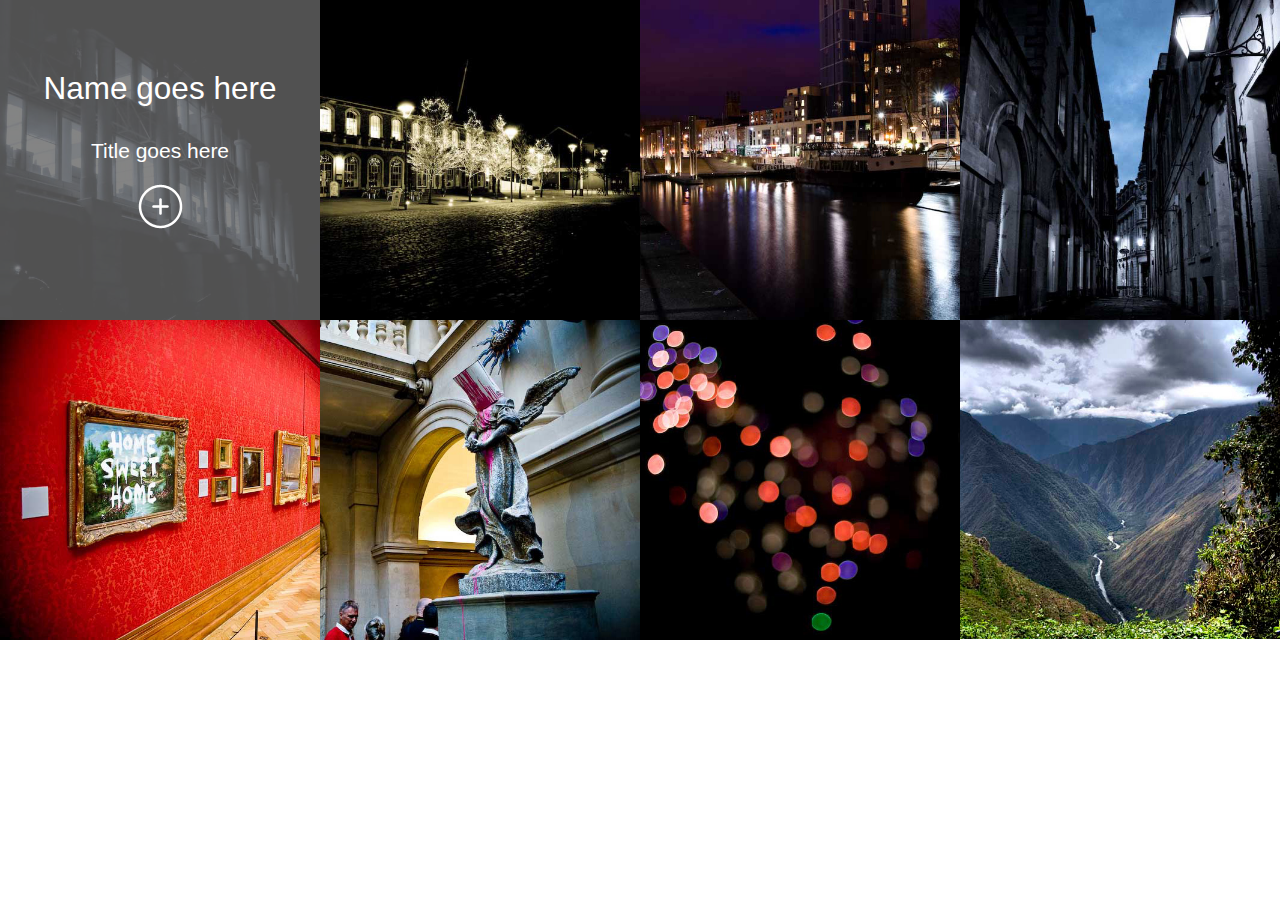
<file: index.html>
<!DOCTYPE html PUBLIC "-//W3C//DTD XHTML 1.0 Strict//EN"
	"http://www.w3.org/TR/xhtml1/DTD/xhtml1-strict.dtd">

<html xmlns="http://www.w3.org/1999/xhtml">
<head>
	<title>Responsive Image Profile</title>
	<meta name="viewport" content="initial-scale=1">
	<link rel="stylesheet" type="text/css" href="css/normalize.css" media="screen">
	<link rel="stylesheet" type="text/css" href="css/layout.css" media="screen">
</head>

<body>
	<div class="moduleProfiles">
	    <div class="profile">
			<a href="#" class="openDescription"><img src="images/pic-1.jpg" class="profilePicture" alt=""></a>
			<div class="profileDescription">
				<p class="name">Name goes here</p>
				<p class="jobtitle">Title goes here</p>
				<a href="#" class="openProfileContent">
					<img src="images/icon-desktop-expand.png" class="expandProfile-desktop" alt="expand profile">
				</a>
			</div>
		</div>
		<div class="profile">
			<a href="#" class="openDescription"><img src="images/pic-2.jpg" class="profilePicture" alt=""></a>
			<div class="profileDescription">
				<p class="name">Name goes here</p>
				<p class="jobtitle">Title goes here</p>
				<a href="#" class="openProfileContent">
					<img src="images/icon-desktop-expand.png" class="expandProfile-desktop" alt="expand profile">
				</a>
			</div>
		</div>
		<div class="profile">
			<a href="#" class="openDescription"><img src="images/pic-3.jpg" class="profilePicture" alt=""></a>
			<div class="profileDescription">
				<p class="name">Name goes here</p>
				<p class="jobtitle">Title goes here</p>
				<a href="#" class="openProfileContent">
					<img src="images/icon-desktop-expand.png" class="expandProfile-desktop" alt="expand profile">
				</a>
			</div>
		</div>
		<div class="profile">
			<a href="#" class="openDescription"><img src="images/pic-4.jpg" class="profilePicture" alt=""></a>
			<div class="profileDescription">
				<p class="name">Name goes here</p>
				<p class="jobtitle">Title goes here</p>
				<a href="#" class="openProfileContent">
					<img src="images/icon-desktop-expand.png" class="expandProfile-desktop" alt="expand profile">
				</a>
			</div>
		</div>
		<div class="profile">
			<a href="#" class="openDescription"><img src="images/pic-5.jpg" class="profilePicture" alt=""></a>
			<div class="profileDescription">
				<p class="name">Name goes here</p>
				<p class="jobtitle">Title goes here</p>
				<a href="#" class="openProfileContent">
					<img src="images/icon-desktop-expand.png" class="expandProfile-desktop" alt="expand profile">
				</a>
			</div>
		</div>
		<div class="profile">
			<a href="#" class="openDescription"><img src="images/pic-6.jpg" class="profilePicture" alt=""></a>
			<div class="profileDescription">
				<p class="name">Name goes here</p>
				<p class="jobtitle">Title goes here</p>
				<a href="#" class="openProfileContent">
					<img src="images/icon-desktop-expand.png" class="expandProfile-desktop" alt="expand profile">
				</a>
			</div>
		</div>
		<div class="profile">
			<a href="#" class="openDescription"><img src="images/pic-7.jpg" class="profilePicture" alt=""></a>
			<div class="profileDescription">
				<p class="name">Name goes here</p>
				<p class="jobtitle">Title goes here</p>
				<a href="#" class="openProfileContent">
					<img src="images/icon-desktop-expand.png" class="expandProfile-desktop" alt="expand profile">
				</a>
			</div>
		</div>
		<div class="profile">
			<a href="#" class="openDescription"><img src="images/pic-8.jpg" class="profilePicture" alt=""></a>
			<div class="profileDescription">
				<p class="name">Name goes here</p>
				<p class="jobtitle">Title goes here</p>
				<a href="#" class="openProfileContent">
					<img src="images/icon-desktop-expand.png" class="expandProfile-desktop" alt="expand profile">
				</a>
			</div>
		</div>
	</div>
	
	<div class='clear'></div>
	
	<div class="profileContentWrapper">
		<div class="moduleProfileContents profile-1">
			<a href="#" class="closeProfile">
				<img class="desktop" src="images/icon-desktop-close.png">
				<img class="mobile" src="images/icon-mobile-close.png">
			</a>
			<div class="clear">&nbsp;</div>
			<div class="profileContent">
				<div class="construct-site-margin">
					<div class="grid_6">
						<p class="name">Name goes here</p>
						<p class="jobtitle">Title goes here</p>
						<div class="quote">
							<p class="lead">Lorem ipsum dolor sit amet, consectetur adipiscing elit. Maecenas pulvinar, urna ut feugiat rutrum, metus ligula tincidunt dui, id fringilla quam odio ut nisi. Ut purus risus.</p>
						</div>
					</div>
					<div class="grid_6 biography">
						<p>Donec pulvinar risus vestibulum leo lobortis tempus. Vestibulum nulla justo, tempor vitae tristique bibendum, mollis sit amet nisi. Mauris turpis felis, pharetra ut venenatis sed, condimentum quis libero. Morbi nec enim neque. Etiam vestibulum porta dolor. Suspendisse at tellus sem. Vestibulum a pulvinar lectus.</p>

						<p>Integer eu ligula feugiat, tempus ante eget, posuere lorem. Nulla eu suscipit mauris, a imperdiet arcu. Pellentesque non ultricies quam. Vivamus vel imperdiet turpis. Pellentesque sed tristique nulla, quis pellentesque sem.</p>

						<p>Donec pulvinar risus vestibulum leo lobortis tempus. Vestibulum nulla justo, tempor vitae tristique bibendum, mollis sit amet nisi. Mauris turpis felis, pharetra ut venenatis sed, condimentum quis</p>
					</div>
					<div class="clear">&nbsp;</div>
				</div>
			</div>
		</div>
		<div class="moduleProfileContents profile-2">
			<a href="#" class="closeProfile">
				<img class="desktop" src="images/icon-desktop-close.png">
				<img class="mobile" src="images/icon-mobile-close.png">
			</a>
			<div class="clear">&nbsp;</div>
			<div class="profileContent">
				<div class="construct-site-margin">
					<div class="leftCol">
						<p class="name">Name goes here</p>
						<p class="jobtitle">Title goes here</p>
						<div class="quote">
							<p class="lead">Lorem ipsum dolor sit amet, consectetur adipiscing elit. Maecenas pulvinar, urna ut feugiat rutrum, metus ligula tincidunt dui, id fringilla quam odio ut nisi. Ut purus risus.</p>
						</div>
					</div>
					<div class="rightCol biography">
						<p>Donec pulvinar risus vestibulum leo lobortis tempus. Vestibulum nulla justo, tempor vitae tristique bibendum, mollis sit amet nisi. Mauris turpis felis, pharetra ut venenatis sed, condimentum quis libero. Morbi nec enim neque. Etiam vestibulum porta dolor. Suspendisse at tellus sem. Vestibulum a pulvinar lectus.</p>

						<p>Integer eu ligula feugiat, tempus ante eget, posuere lorem. Nulla eu suscipit mauris, a imperdiet arcu. Pellentesque non ultricies quam. Vivamus vel imperdiet turpis. Pellentesque sed tristique nulla, quis pellentesque sem.</p>

						<p>Donec pulvinar risus vestibulum leo lobortis tempus. Vestibulum nulla justo, tempor vitae tristique bibendum, mollis sit amet nisi. Mauris turpis felis, pharetra ut venenatis sed, condimentum quis</p>
					</div>
					<div class="clear">&nbsp;</div>
				</div>
			</div>
		</div>
		<div class="moduleProfileContents profile-3">
			<a href="#" class="closeProfile">
				<img class="desktop" src="images/icon-desktop-close.png">
				<img class="mobile" src="images/icon-mobile-close.png">
			</a>
			<div class="clear">&nbsp;</div>
			<div class="profileContent">
				<div class="construct-site-margin">
					<div class="leftCol">
						<p class="name">Name goes here</p>
						<p class="jobtitle">Title goes here</p>
						<div class="quote">
							<p class="lead">Lorem ipsum dolor sit amet, consectetur adipiscing elit. Maecenas pulvinar, urna ut feugiat rutrum, metus ligula tincidunt dui, id fringilla quam odio ut nisi. Ut purus risus.</p>
						</div>
					</div>
					<div class="rightCol biography">
						<p>Donec pulvinar risus vestibulum leo lobortis tempus. Vestibulum nulla justo, tempor vitae tristique bibendum, mollis sit amet nisi. Mauris turpis felis, pharetra ut venenatis sed, condimentum quis libero. Morbi nec enim neque. Etiam vestibulum porta dolor. Suspendisse at tellus sem. Vestibulum a pulvinar lectus.</p>

						<p>Integer eu ligula feugiat, tempus ante eget, posuere lorem. Nulla eu suscipit mauris, a imperdiet arcu. Pellentesque non ultricies quam. Vivamus vel imperdiet turpis. Pellentesque sed tristique nulla, quis pellentesque sem.</p>

						<p>Donec pulvinar risus vestibulum leo lobortis tempus. Vestibulum nulla justo, tempor vitae tristique bibendum, mollis sit amet nisi. Mauris turpis felis, pharetra ut venenatis sed, condimentum quis</p>
					</div>
					<div class="clear">&nbsp;</div>
				</div>
			</div>
		</div>
		<div class="moduleProfileContents profile-4">
			<a href="#" class="closeProfile">
				<img class="desktop" src="images/icon-desktop-close.png">
				<img class="mobile" src="images/icon-mobile-close.png">
			</a>
			<div class="clear">&nbsp;</div>
			<div class="profileContent">
				<div class="construct-site-margin">
					<div class="leftCol">
						<p class="name">Name goes here</p>
						<p class="jobtitle">Title goes here</p>
						<div class="quote">
							<p class="lead">Lorem ipsum dolor sit amet, consectetur adipiscing elit. Maecenas pulvinar, urna ut feugiat rutrum, metus ligula tincidunt dui, id fringilla quam odio ut nisi. Ut purus risus.</p>
						</div>
					</div>
					<div class="rightCol biography">
						<p>Donec pulvinar risus vestibulum leo lobortis tempus. Vestibulum nulla justo, tempor vitae tristique bibendum, mollis sit amet nisi. Mauris turpis felis, pharetra ut venenatis sed, condimentum quis libero. Morbi nec enim neque. Etiam vestibulum porta dolor. Suspendisse at tellus sem. Vestibulum a pulvinar lectus.</p>

						<p>Integer eu ligula feugiat, tempus ante eget, posuere lorem. Nulla eu suscipit mauris, a imperdiet arcu. Pellentesque non ultricies quam. Vivamus vel imperdiet turpis. Pellentesque sed tristique nulla, quis pellentesque sem.</p>

						<p>Donec pulvinar risus vestibulum leo lobortis tempus. Vestibulum nulla justo, tempor vitae tristique bibendum, mollis sit amet nisi. Mauris turpis felis, pharetra ut venenatis sed, condimentum quis</p>
					</div>
					<div class="clear">&nbsp;</div>
				</div>
			</div>
		</div>
		<div class="moduleProfileContents profile-5">
			<a href="#" class="closeProfile">
				<img class="desktop" src="images/icon-desktop-close.png">
				<img class="mobile" src="images/icon-mobile-close.png">
			</a>
			<div class="clear">&nbsp;</div>
			<div class="profileContent">
				<div class="construct-site-margin">
					<div class="leftCol">
						<p class="name">Name goes here</p>
						<p class="jobtitle">Title goes here</p>
						<div class="quote">
							<p class="lead">Lorem ipsum dolor sit amet, consectetur adipiscing elit. Maecenas pulvinar, urna ut feugiat rutrum, metus ligula tincidunt dui, id fringilla quam odio ut nisi. Ut purus risus.</p>
						</div>
					</div>
					<div class="rightCol biography">
						<p>Donec pulvinar risus vestibulum leo lobortis tempus. Vestibulum nulla justo, tempor vitae tristique bibendum, mollis sit amet nisi. Mauris turpis felis, pharetra ut venenatis sed, condimentum quis libero. Morbi nec enim neque. Etiam vestibulum porta dolor. Suspendisse at tellus sem. Vestibulum a pulvinar lectus.</p>

						<p>Integer eu ligula feugiat, tempus ante eget, posuere lorem. Nulla eu suscipit mauris, a imperdiet arcu. Pellentesque non ultricies quam. Vivamus vel imperdiet turpis. Pellentesque sed tristique nulla, quis pellentesque sem.</p>

						<p>Donec pulvinar risus vestibulum leo lobortis tempus. Vestibulum nulla justo, tempor vitae tristique bibendum, mollis sit amet nisi. Mauris turpis felis, pharetra ut venenatis sed, condimentum quis</p>
					</div>
					<div class="clear">&nbsp;</div>
				</div>
			</div>
		</div>
		<div class="moduleProfileContents profile-6">
			<a href="#" class="closeProfile">
				<img class="desktop" src="images/icon-desktop-close.png">
				<img class="mobile" src="images/icon-mobile-close.png">
			</a>
			<div class="clear">&nbsp;</div>
			<div class="profileContent">
				<div class="construct-site-margin">
					<div class="leftCol">
						<p class="name">Name goes here</p>
						<p class="jobtitle">Title goes here</p>
						<div class="quote">
							<p class="lead">Lorem ipsum dolor sit amet, consectetur adipiscing elit. Maecenas pulvinar, urna ut feugiat rutrum, metus ligula tincidunt dui, id fringilla quam odio ut nisi. Ut purus risus.</p>
						</div>
					</div>
					<div class="rightCol biography">
						<p>Donec pulvinar risus vestibulum leo lobortis tempus. Vestibulum nulla justo, tempor vitae tristique bibendum, mollis sit amet nisi. Mauris turpis felis, pharetra ut venenatis sed, condimentum quis libero. Morbi nec enim neque. Etiam vestibulum porta dolor. Suspendisse at tellus sem. Vestibulum a pulvinar lectus.</p>

						<p>Integer eu ligula feugiat, tempus ante eget, posuere lorem. Nulla eu suscipit mauris, a imperdiet arcu. Pellentesque non ultricies quam. Vivamus vel imperdiet turpis. Pellentesque sed tristique nulla, quis pellentesque sem.</p>

						<p>Donec pulvinar risus vestibulum leo lobortis tempus. Vestibulum nulla justo, tempor vitae tristique bibendum, mollis sit amet nisi. Mauris turpis felis, pharetra ut venenatis sed, condimentum quis</p>
					</div>
					<div class="clear">&nbsp;</div>
				</div>
			</div>
		</div>
		<div class="moduleProfileContents profile-7">
			<a href="#" class="closeProfile">
				<img class="desktop" src="images/icon-desktop-close.png">
				<img class="mobile" src="images/icon-mobile-close.png">
			</a>
			<div class="clear">&nbsp;</div>
			<div class="profileContent">
				<div class="construct-site-margin">
					<div class="grid_6">
						<p class="name">Name goes here</p>
						<p class="jobtitle">Title goes here</p>
						<div class="quote">
							<p class="lead">Lorem ipsum dolor sit amet, consectetur adipiscing elit. Maecenas pulvinar, urna ut feugiat rutrum, metus ligula tincidunt dui, id fringilla quam odio ut nisi. Ut purus risus.</p>
						</div>
					</div>
					<div class="grid_6 biography">
						<p>Donec pulvinar risus vestibulum leo lobortis tempus. Vestibulum nulla justo, tempor vitae tristique bibendum, mollis sit amet nisi. Mauris turpis felis, pharetra ut venenatis sed, condimentum quis libero. Morbi nec enim neque. Etiam vestibulum porta dolor. Suspendisse at tellus sem. Vestibulum a pulvinar lectus.</p>

						<p>Integer eu ligula feugiat, tempus ante eget, posuere lorem. Nulla eu suscipit mauris, a imperdiet arcu. Pellentesque non ultricies quam. Vivamus vel imperdiet turpis. Pellentesque sed tristique nulla, quis pellentesque sem.</p>

						<p>Donec pulvinar risus vestibulum leo lobortis tempus. Vestibulum nulla justo, tempor vitae tristique bibendum, mollis sit amet nisi. Mauris turpis felis, pharetra ut venenatis sed, condimentum quis</p>
					</div>
					<div class="clear">&nbsp;</div>
				</div>
			</div>
		</div>
		<div class="moduleProfileContents profile-8">
			<a href="#" class="closeProfile">
				<img class="desktop" src="images/icon-desktop-close.png">
				<img class="mobile" src="images/icon-mobile-close.png">
			</a>
			<div class="clear">&nbsp;</div>
			<div class="profileContent">
				<div class="construct-site-margin">
					<div class="leftCol">
						<p class="name">Name goes here</p>
						<p class="jobtitle">Title goes here</p>
						<div class="quote">
							<p class="lead">Lorem ipsum dolor sit amet, consectetur adipiscing elit. Maecenas pulvinar, urna ut feugiat rutrum, metus ligula tincidunt dui, id fringilla quam odio ut nisi. Ut purus risus.</p>
						</div>
					</div>
					<div class="rightCol biography">
						<p>Donec pulvinar risus vestibulum leo lobortis tempus. Vestibulum nulla justo, tempor vitae tristique bibendum, mollis sit amet nisi. Mauris turpis felis, pharetra ut venenatis sed, condimentum quis libero. Morbi nec enim neque. Etiam vestibulum porta dolor. Suspendisse at tellus sem. Vestibulum a pulvinar lectus.</p>

						<p>Integer eu ligula feugiat, tempus ante eget, posuere lorem. Nulla eu suscipit mauris, a imperdiet arcu. Pellentesque non ultricies quam. Vivamus vel imperdiet turpis. Pellentesque sed tristique nulla, quis pellentesque sem.</p>

						<p>Donec pulvinar risus vestibulum leo lobortis tempus. Vestibulum nulla justo, tempor vitae tristique bibendum, mollis sit amet nisi. Mauris turpis felis, pharetra ut venenatis sed, condimentum quis</p>
					</div>
					<div class="clear">&nbsp;</div>
				</div>
			</div>
		</div>
		<div class="moduleProfileContents profile-9">
			<a href="#" class="closeProfile">
				<img class="desktop" src="images/icon-desktop-close.png">
				<img class="mobile" src="images/icon-mobile-close.png">
			</a>
			<div class="clear">&nbsp;</div>
			<div class="profileContent">
				<div class="construct-site-margin">
					<div class="leftCol">
						<p class="name">Name goes here</p>
						<p class="jobtitle">Title goes here</p>
						<div class="quote">
							<p class="lead">Lorem ipsum dolor sit amet, consectetur adipiscing elit. Maecenas pulvinar, urna ut feugiat rutrum, metus ligula tincidunt dui, id fringilla quam odio ut nisi. Ut purus risus.</p>
						</div>
					</div>
					<div class="rightCol biography">
						<p>Donec pulvinar risus vestibulum leo lobortis tempus. Vestibulum nulla justo, tempor vitae tristique bibendum, mollis sit amet nisi. Mauris turpis felis, pharetra ut venenatis sed, condimentum quis libero. Morbi nec enim neque. Etiam vestibulum porta dolor. Suspendisse at tellus sem. Vestibulum a pulvinar lectus.</p>

						<p>Integer eu ligula feugiat, tempus ante eget, posuere lorem. Nulla eu suscipit mauris, a imperdiet arcu. Pellentesque non ultricies quam. Vivamus vel imperdiet turpis. Pellentesque sed tristique nulla, quis pellentesque sem.</p>

						<p>Donec pulvinar risus vestibulum leo lobortis tempus. Vestibulum nulla justo, tempor vitae tristique bibendum, mollis sit amet nisi. Mauris turpis felis, pharetra ut venenatis sed, condimentum quis</p>
					</div>
					<div class="clear">&nbsp;</div>
				</div>
			</div>
		</div>
		<div class="moduleProfileContents profile-10">
			<a href="#" class="closeProfile">
				<img class="desktop" src="images/icon-desktop-close.png">
				<img class="mobile" src="images/icon-mobile-close.png">
			</a>
			<div class="clear">&nbsp;</div>
			<div class="profileContent">
				<div class="construct-site-margin">
					<div class="grid_6">
						<p class="name">Name goes here</p>
						<p class="jobtitle">Title goes here</p>
						<div class="quote">
							<p class="lead">Lorem ipsum dolor sit amet, consectetur adipiscing elit. Maecenas pulvinar, urna ut feugiat rutrum, metus ligula tincidunt dui, id fringilla quam odio ut nisi. Ut purus risus.</p>
						</div>
					</div>
					<div class="grid_6">
						<p>Donec pulvinar risus vestibulum leo lobortis tempus. Vestibulum nulla justo, tempor vitae tristique bibendum, mollis sit amet nisi. Mauris turpis felis, pharetra ut venenatis sed, condimentum quis libero. Morbi nec enim neque. Etiam vestibulum porta dolor. Suspendisse at tellus sem. Vestibulum a pulvinar lectus.</p>

						<p>Integer eu ligula feugiat, tempus ante eget, posuere lorem. Nulla eu suscipit mauris, a imperdiet arcu. Pellentesque non ultricies quam. Vivamus vel imperdiet turpis. Pellentesque sed tristique nulla, quis pellentesque sem.</p>

						<p>Donec pulvinar risus vestibulum leo lobortis tempus. Vestibulum nulla justo, tempor vitae tristique bibendum, mollis sit amet nisi. Mauris turpis felis, pharetra ut venenatis sed, condimentum quis</p>
					</div>
					<div class="clear">&nbsp;</div>
				</div>
			</div>
		</div>
		<div class="moduleProfileContents profile-11">
			<a href="#" class="closeProfile">
				<img class="desktop" src="images/icon-desktop-close.png">
				<img class="mobile" src="images/icon-mobile-close.png">
			</a>
			<div class="clear">&nbsp;</div>
			<div class="profileContent">
				<div class="construct-site-margin">
					<div class="leftCol">
						<p class="name">Name goes here</p>
						<p class="jobtitle">Title goes here</p>
						<div class="quote">
							<p class="lead">Lorem ipsum dolor sit amet, consectetur adipiscing elit. Maecenas pulvinar, urna ut feugiat rutrum, metus ligula tincidunt dui, id fringilla quam odio ut nisi. Ut purus risus.</p>
						</div>
					</div>
					<div class="rightCol biography">
						<p>Donec pulvinar risus vestibulum leo lobortis tempus. Vestibulum nulla justo, tempor vitae tristique bibendum, mollis sit amet nisi. Mauris turpis felis, pharetra ut venenatis sed, condimentum quis libero. Morbi nec enim neque. Etiam vestibulum porta dolor. Suspendisse at tellus sem. Vestibulum a pulvinar lectus.</p>

						<p>Integer eu ligula feugiat, tempus ante eget, posuere lorem. Nulla eu suscipit mauris, a imperdiet arcu. Pellentesque non ultricies quam. Vivamus vel imperdiet turpis. Pellentesque sed tristique nulla, quis pellentesque sem.</p>

						<p>Donec pulvinar risus vestibulum leo lobortis tempus. Vestibulum nulla justo, tempor vitae tristique bibendum, mollis sit amet nisi. Mauris turpis felis, pharetra ut venenatis sed, condimentum quis</p>
					</div>
					<div class="clear">&nbsp;</div>
				</div>
			</div>
		</div>
		<div class="moduleProfileContents profile-12">
			<a href="#" class="closeProfile">
				<img class="desktop" src="images/icon-desktop-close.png">
				<img class="mobile" src="images/icon-mobile-close.png">
			</a>
			<div class="clear">&nbsp;</div>
			<div class="profileContent">
				<div class="construct-site-margin">
					<div class="leftCol">
						<p class="name">Name goes here</p>
						<p class="jobtitle">Title goes here</p>
						<div class="quote">
							<p class="lead">Lorem ipsum dolor sit amet, consectetur adipiscing elit. Maecenas pulvinar, urna ut feugiat rutrum, metus ligula tincidunt dui, id fringilla quam odio ut nisi. Ut purus risus.</p>
						</div>
					</div>
					<div class="rightCol biography">
						<p>Donec pulvinar risus vestibulum leo lobortis tempus. Vestibulum nulla justo, tempor vitae tristique bibendum, mollis sit amet nisi. Mauris turpis felis, pharetra ut venenatis sed, condimentum quis libero. Morbi nec enim neque. Etiam vestibulum porta dolor. Suspendisse at tellus sem. Vestibulum a pulvinar lectus.</p>

						<p>Integer eu ligula feugiat, tempus ante eget, posuere lorem. Nulla eu suscipit mauris, a imperdiet arcu. Pellentesque non ultricies quam. Vivamus vel imperdiet turpis. Pellentesque sed tristique nulla, quis pellentesque sem.</p>

						<p>Donec pulvinar risus vestibulum leo lobortis tempus. Vestibulum nulla justo, tempor vitae tristique bibendum, mollis sit amet nisi. Mauris turpis felis, pharetra ut venenatis sed, condimentum quis</p>
					</div>
					<div class="clear">&nbsp;</div>
				</div>
			</div>
		</div>
	</div>

	<!-- JS script - start -->
	<script type="text/javascript" src="script/jquery-1.10.2.min.js"></script>
	<script type="text/javascript" src="script/modernizr.js"></script>
	<script type="text/javascript" src="script/css3-mediaqueries.js"></script>
	<script type="text/javascript" src="script/script.js"></script>
	<!-- JS script - end -->
</body>
</html>
</file>
<file: css/layout.css>
body,html,div {
     margin: 0;
     padding:0;
 }
 
html {
	font-size: 62.5%;
	color: #000000;
}

body {
	font-size: 1.4em;
	font-family: arial, sans-serif;
}

.clear { 
	clear: both; 
}


/* Image Profile
---------------------------------------*/
.profile {
	width: 25%;
	background-color: #666666;
	float: left;
	position: relative;
}
	
	.profile a.openDescription { 
		cursor: default; 
	}
	
	.profile img.profilePicture {
		display: block;
		-webkit-transition: all .25s ease-in-out 0s;
		-moz-transition: all .25s ease-in-out 0s;
		-ms-transition: all .25s ease-in-out 0s;
		-o-transition: all .25s ease-in-out 0s;
		transition: all .25s ease-in-out 0s;	
	}
	
	.profile .profileDescription {
		-webkit-transition: all .5s ease-in-out 0s;
		-moz-transition: all .5s ease-in-out 0s;
		-ms-transition: all .5s ease-in-out 0s;
		-o-transition: all .5s ease-in-out 0s;
		transition: all .5s ease-in-out 0s;
	}

	.profile a.openDescription img {
		padding-bottom: 0;
		max-width: 100%;
	}

	.no-touch .profile:hover img.profilePicture {
		opacity: 0.2;
		filter:Alpha(opacity=20); 
	}

	.no-touch .profile:hover .profileDescription {
		display: block;
	}

	.profileDescription {
		display: none;
		position: absolute;
		top: 50%;
		margin-top: -90px;
		width: 100%;
		text-align: center;
	}

	.openProfileContent { cursor: pointer; }
	
	.openProfileContent .expandProfile-tablet { display: none; }
	

/* Profile Description
---------------------------------------*/
.moduleProfileContents { 
	display: none; 
	margin: 0 2%;	
}

	.profileDescription .name, .profileContent .name { 
		font-size: 2.25em; 
		color: #ff6a00; 
		padding-bottom: 0; 
		margin-top: 0;
		line-height: normal; 
	}
	
	.profileDescription .jobtitle, .profileContent .jobtitle { 
		font-size: 1.5em; 
	}
	
	.profileContent .quote { 
		border-top: 1px solid #bfbfbf;  
		border-bottom: 1px solid #bfbfbf; 
		padding: 20px 0; 
		margin-bottom: 20px;
	}
	
	.profileContent .quote .lead { 
		color: #DDDDDD;
		font-style: italic;
		font-size: 2em;
	}

	.profileDescription .name, .profileDescription .jobtitle { color: #FFFFFF; } 

	a.closeProfile { 
		float: right; 
		margin-top: 20px; 
	}
	
	a.closeProfile .mobile { display: none; }
	


/* Media Queries
---------------------------------------*/
@media screen and (min-width: 901px) {
	.leftCol, rightCol {
		width: 44%;
		margin: 0 3%;
		float: left;
	}
}

@media screen and (min-width: 600px) and (max-width: 900px) {
	.profile { 
	    width: 50%; 
	}
	
	.leftCol, rightCol {
		width: 44%;
		margin: 0 3%;
		float: left;
	}
}

@media screen and (min-width: 100px) and (max-width: 599px) {
	.profile { 
	    width: 100%; 
	}
	
	.moduleProfileContents { 
		display: none; 
		margin: 0 4%;	
	}
	
	a.closeProfile .desktop { display: none; }
	a.closeProfile .mobile { display: block; }
}
</file>
